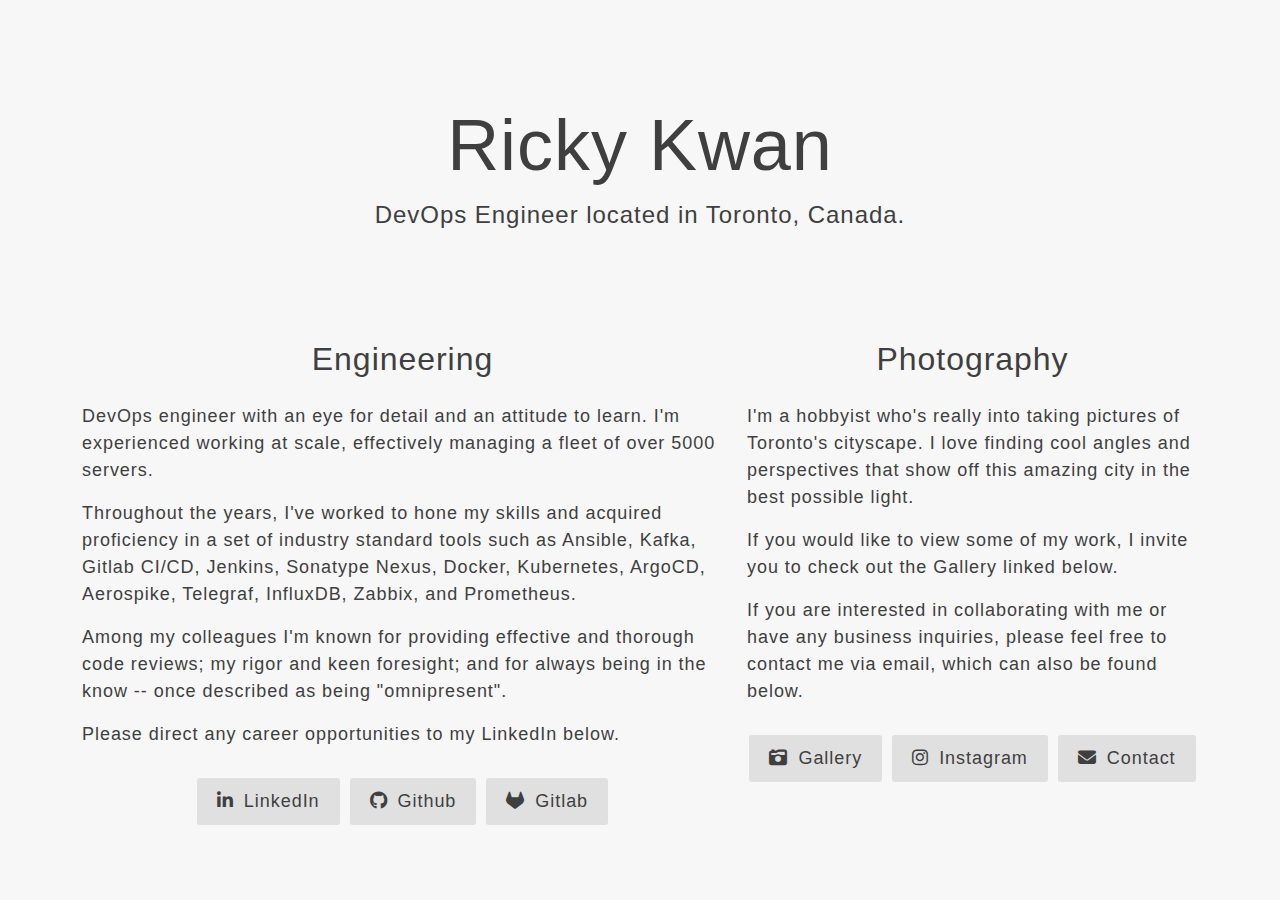
<file: index.html>
<!DOCTYPE html>
<html lang="en">
<head>
    <title>Ricky Kwan</title>
    <link rel="stylesheet" href="/css/bootstrap-5.2.3.min.css"/>
    <link rel="stylesheet" href="/css/font-awesome-all.min.css"/>
    <link rel="stylesheet" href="/css/style.css"/>
    <script async src="https://www.googletagmanager.com/gtag/js?id=G-3QE0PE98KY"></script>
    <script>
        window.dataLayer = window.dataLayer || [];
        function gtag(){dataLayer.push(arguments);}
        gtag('js', new Date());

        gtag('config', 'G-3QE0PE98KY');
    </script>
</head>
<body>

    <header>
        <div class="banner-background"></div>
        <section class="main-landing text-center">
            <h1>Ricky Kwan</h1>
            <div>DevOps Engineer located in Toronto, Canada.</div>
        </section>
    </header>

    <main class="container">
        <div class="row">
            <div class="col-xl-7 col-lg-12 col-md-12 col-sm-12 col-xs-12">
                <h2 class="text-center">Engineering</h2>
                <p>
                    DevOps engineer with an eye for detail and an attitude to learn. I'm experienced working at scale, effectively managing a fleet of over 5000 servers.
                </p>
                <p>
                    Throughout the years, I've worked to hone my skills and acquired proficiency in a set of industry standard tools such as Ansible, Kafka, Gitlab CI/CD, Jenkins, Sonatype Nexus, Docker, Kubernetes, ArgoCD, Aerospike, Telegraf, InfluxDB, Zabbix, and Prometheus.
                </p>
                <p>
                    Among my colleagues I'm known for providing effective and thorough code reviews; my rigor and keen foresight; and for always being in the know -- once described as being "omnipresent".
                </p>
                <p>
                    Please direct any career opportunities to my LinkedIn below.
                </p>
                <div class="external-links">
                    <a class="tile external-links-btn" href="https://www.linkedin.com/in/rickkwa/" target="_blank">
                        <i class="fa-brands fa-linkedin-in"></i><span class="label">LinkedIn</span>
                    </a>
                    <a class="tile external-links-btn" href="https://github.com/Rickkwa" target="_blank">
                        <i class="fa-brands fa-github"></i><span class="label">Github</span>
                    </a>
                    <a class="tile external-links-btn" href="https://gitlab.com/Rickkwa" target="_blank">
                        <i class="fa-brands fa-gitlab"></i><span class="label">Gitlab</span>
                    </a>
                </div>
            </div>

            <div class="col-xl-5 col-lg-12 col-md-12 col-sm-12 col-xs-12">
                <h2 class="text-center">Photography</h2>
                <p>
                    I'm a hobbyist who's really into taking pictures of Toronto's cityscape. I love finding cool angles and perspectives that show off this amazing city in the best possible light.
                </p>
                <p>
                    If you would like to view some of my work, I invite you to check out the Gallery linked below.
                </p>
                <p>
                    If you are interested in collaborating with me or have any business inquiries, please feel free to contact me via email, which can also be found below.
                </p>
                <div class="external-links">
                    <a class="tile external-links-btn" href="https://photos.rickykwan.ca" target="_blank">
                        <i class="fa fa-camera-retro"></i><span class="label">Gallery</span>
                    </a>
                    <a class="tile external-links-btn" href="https://www.instagram.com/arkscry/" target="_blank">
                        <i class="fa-brands fa-instagram"></i><span class="label">Instagram</span>
                    </a>
                    <a class="tile external-links-btn" href="mailto:rickykwan24+p@gmail.com" target="_blank">
                        <i class="fa fa-envelope"></i><span class="label">Contact</span>
                    </a>
                </div>
            </div>
        </div>
    </main>
    <footer></footer>
</body>
</html>
</file>
<file: css/style.css>
:root {
    --header-height: 315px;
}

body::-webkit-scrollbar {
    width: 8px;
}

body::-webkit-scrollbar-track {
    background-color: #e0e0e0;
}

body::-webkit-scrollbar-thumb {
    background-color: #acacac;
}

body::-webkit-scrollbar-thumb:hover {
    background-color: #999999;
}

body {
    font-family: "Segoe UI", "Arial";
    color: #3f3f3f;
    background-color: #f7f7f7;
    letter-spacing: .06em;
    /* background-color: gray; Temp, delete me */
}

ul {
    list-style-type: none;
    padding-left: 0.5rem;
}

li::before {
  content: "\2022";
  margin-right: 0.4em;
  position: relative;
}

main {
    font-size: 18px;
}

.img {
    border-radius: 2px;
}

.tile {
    border-radius: 3px;
    background-color: #e0e0e0;
    padding: 10px;
    box-sizing: border-box;
}

header {
    display: flex;
    justify-content: center;
    height: var(--header-height);
    padding: 30px 10px 10px 10px;
    align-items: center;
}

.main-landing {
    font-size: 1.5em;
    font-weight: 300;

    /* Uncomment this and .banner-background css to enable background banner image */
    /* display: inline-block;
    padding: 20px;
    background-color: rgba(247, 247, 247, 0.4);
    border-radius: 3px; */
}

/* Uncomment this and snippet in .main-landing css to enable background banner image */
.banner-background {
    /* position: absolute;
    top: 0;
    background: url("../img/banner-bg.jpg");
    filter: blur(8px);
    -webkit-filter: blur(8px);
    height: var(--header-height);
    width: 100%;
    z-index: -1; */
}

.main-landing h1 {
    font-size: 3em;
}

main h2 {
    font-weight: 300;
    margin: 25px 0;
}

.external-links {
    display: flex;
    justify-content: center;
    margin: 25px 0;
}

.external-links-btn {
    color: inherit;
    margin: 5px;
    padding: 10px 20px;
    text-decoration: none;
    white-space: nowrap;
}

.external-links-btn:hover {
    color: black;
    box-shadow: 0px 1px 3px rgba(0, 0, 0, 0.1);
}

.external-links-btn .label {
    padding-left: 10px;
}

footer {
    padding: 20px;
}
</file>
